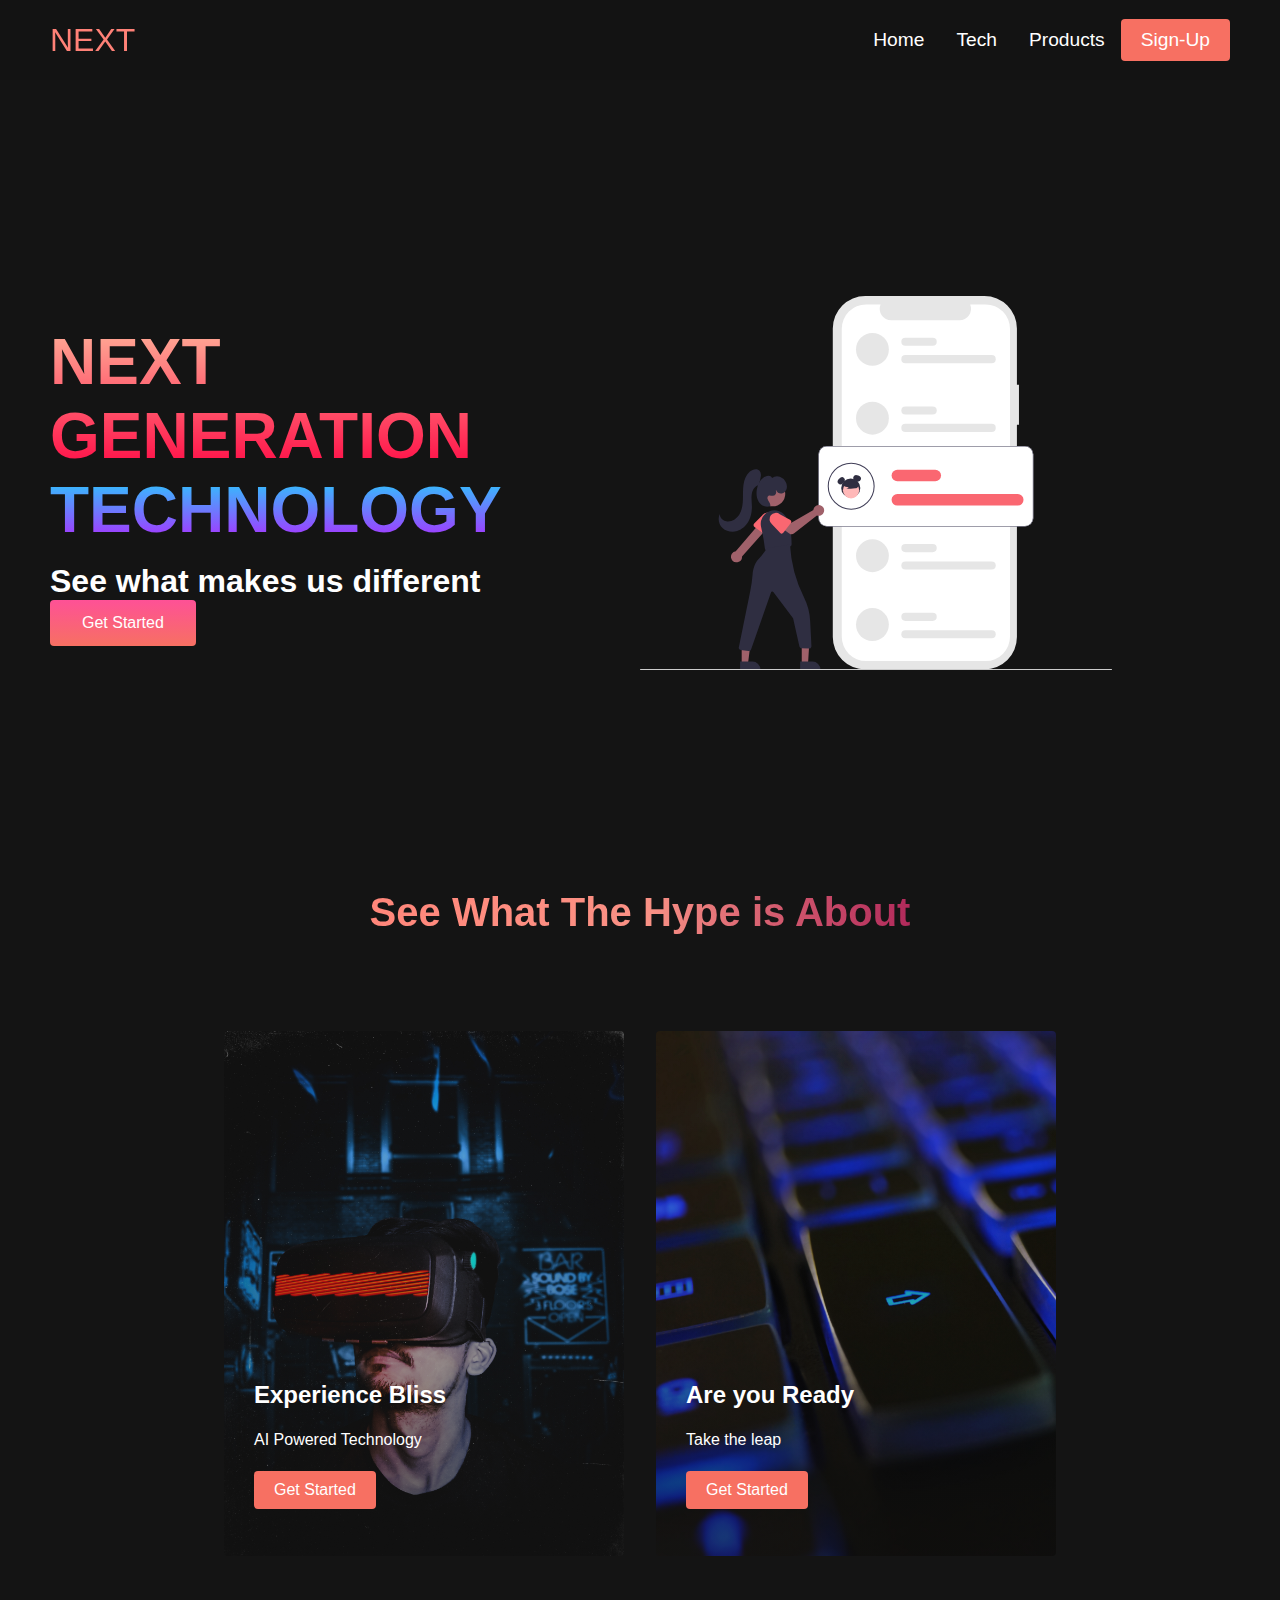
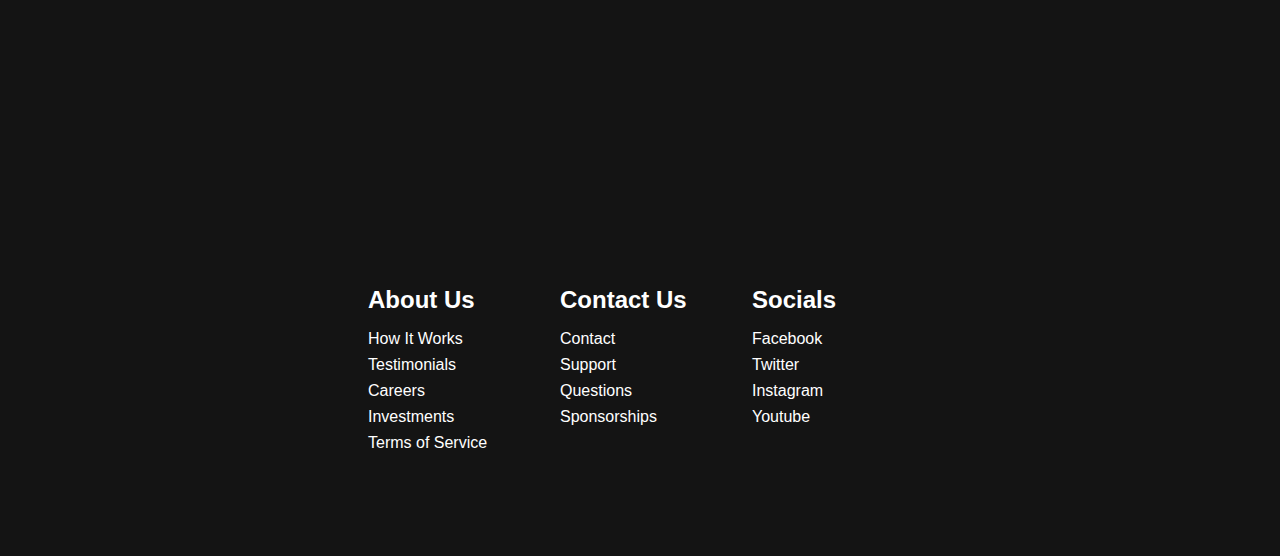
<file: index.html>
<!DOCTYPE html>
<html lang="en">
<head>
    <meta charset="UTF-8">
    <meta http-equiv="X-UA-Compatible" content="IE=edge">
    <meta name="viewport" content="width=device-width, initial-scale=1.0">
    <title>NEXT Website</title>
    <link rel="https://use.fontawesome.com/8934a5c9f3.js">
    <link rel ="https://kit.fontawesome.com/87dfe1efdd.js" crossorigin="anonymous">
    <link rel ="stylesheet" href="styles.css">

  </head>

<body>
    <nav class="navbar">
        <div class="navbar__container">
            <a href="/" id="navbar__logo"><i class="fa-regular fa-star"></i> NEXT
            </a>
            <div class="navbar__toggle" id="mobile-menu">
                <span class="bar"></span>
                <span class="bar"></span>
                <span class="bar"></span>
            </div>
            <ul class="navbar__menu">
                <li class="navbar__item">
                    <a href ="/"class="navbar__links">
                        Home
                    </a>
                </li>
                <li class="navbar__item">
                    <a href ="/tech.html" class="navbar__links">
                        Tech
                    </a>
                </li>
                <li class="navbar__item">
                    <a href ='/'class="navbar__links">
                      Products
                    </a>
                </li>
                <li class="navbar__btn">
                    <a href ='/'class="button">
                        Sign-Up
                    </a>
                </li>
            </ul>
        </div>
    </nav>
    <!--Hero Sction-->
    <div class="main">
        <div class="main__container">
            <div class="main__content">
                <h1>NEXT GENERATION</h1>
                <h2> TECHNOLOGY</h2>
                <p> See what makes us different</p>
                <button class="main__btn"><a href="/">Get Started</a>
                </button>
            </div>
            <div class="main__img--container">
                <img src="images/pic1.svg" alt="pic1" id="main__img">
            </div>   
        </div>
    </div>

    <!--Services Section-->
    <div class = "services">
        <h1> See What The Hype is About</h1>
        <div class="services__container">
            <div class="services__card">
                <h2> Experience Bliss</h2>
                <p> AI Powered Technology</p>
                <button> Get Started</button>
            </div>
            <div class="services__card">
                <h2>Are you Ready </h2>
                <p> Take the leap</p>
                <button> Get Started</button>
        </div>
    </div>
    </div>

    <!--footer-->
    <div class="footer__container">
        <div class="footer__links">
            <div class="footer__link--wrapper">
                <div class="footer__link--items">
                    <h2>About Us</h2>
                    <a href="/"> How It Works</a>
                    <a href="/"> Testimonials</a>
                    <a href="/"> Careers</a>
                    <a href="/"> Investments</a>
                    <a href="/"> Terms of Service</a>
                </div>

            </div>
            <div class="footer__link--wrapper">
                <div class="footer__link--items">
                    <h2>Contact Us</h2>
                    <a href="/"> Contact</a>
                    <a href="/"> Support</a>
                    <a href="/"> Questions</a>
                    <a href="/"> Sponsorships</a>
                </div>
                <div class="footer__link--items">
                    <h2>Socials</h2>
                    <a href="/" id = "facebook">Facebook</a>
                    <a href="/" id="twitter"> Twitter</a>
                    <a href="/" id="instagram"> Instagram</a>
                    <a href="/"id="youtube"> Youtube</a>
                </div>

            </div>
        </div>
      
                    </div>
            </div>
        </div>
    </div>
    
    <script src="app.js">
 
    </script>
    
</body>
</html>
</file>
<file: styles.css>
* {
    box-sizing: border-box;
    margin: 0;
    padding: 0;
    font-family: 'Kumbh Sans', sans-serif;
}

.navbar {
    background: #131313;
    height: 80px;
    display: flex;
    justify-content: center;
    align-items: center;
    font-size: 1.2rem;
    position: sticky;
    top: 0;
    z-index: 999;
}

.navbar__container {
    display: flex;
    justify-content: space-between;
    height: 80px;
    z-index: 1;
    width: 100%;
    max-width: 1300px;
    margin: 0 auto;
    padding: 0 50px;

}

#navbar__logo {
    background-color: #ff8177;
    background-image: linear-gradient
    (to top, #ff0844 0%, #ffb199 100%);
    background-size: 100%;
    -webkit-background-clip: text ;
    -moz-background-clip: text;
    -webkit-text-fill-color: transparent;
    -moz-text-fill: transparent;
    display: flex;
    align-items: center;
    cursor: pointer;
    text-decoration: none;
    font-size: 2rem;
 
}

.fa-gem {
    margin-right: 0.5rem;
}

.navbar__menu{
    display: flex;
    align-items: center;
    list-style: none;
    text-align: center;
}

.navbar__item {
    height: 80px;
}

.navbar__links {
    color: #fff;
    display: flex;
    align-items: center;
    justify-content: center;
    text-decoration: none;
    padding: 0 1rem;
    height: 100%;

}

.navbar__btn{
    display: flex;
    justify-content: center;
    align-items: center;
    padding: 0;
    width: 100%;
}

.button {
    display: flex;
    justify-content: center;
    align-items: center;
    text-decoration: none;
    padding: 10px 20px;
    height: 100%;
    width: 100%;
    border: none;
    outline: none;
    border-radius: 4px;
    background: #f77062;
    color: #fff;

}

.button:hover {
    background: #4837ff;
    transition: all 0.3s ease;
}

.navbar__links:hover{
    color:#f77062;
    transition: all 0.3s ease;
}
@media screen and (max-width: 960px) {
    .navbar__container {
        display: flex;
        justify-content: space-between;
        height: 80px;
        z-index: 1;
        width: 100%;
        max-width: 1300px;
        padding: 0;

    }

    .navbar__menu {
        display: grid;
        grid-template-columns: auto;
        margin: 0;
        width: 100%;
        position: absolute;
        top: -1000px;
        opacity: 0; 
        transition: all 0.5s ease;
        height: 50vh;
        z-index: -1;
        background: #131313;
    }

    .navbar__menu.active {
        background: #131313;
        top: 100%;
        opacity: 1;
        transition: all 0.5s ease;
        z-index: 99;
        height: 50vh;
        font-size:1.6rem
    }
    #navbar__logo {
        padding-left: 25px;

    }
    .navbar__toggle .bar{
        width: 25px;
        height: 3px;
        margin: 5px auto;
        transition: all 0.3s ease;
        background: #fff;
    }

    .navbar_item {
        width: 100%;

    }

    .navbar__links {
        text-align:center;
        padding: 2rem;
        width: 100;
        display: table;
    }
    #mobile-menu {
        position: absolute;
        top: 20%;
        right: 5%;
        transform: translate(5%, 20%);

    }
    .navbar__btn {
        padding-bottom: 2rem;
    }

    .button {
        display: flex;
        justify-content: center;
        align-items: center;
        width: 80%;
        height: 80px;
        margin: 0;
    }
    .navbar__toggle .bar {
        display: block;
        cursor: pointer;
    }

    #mobile-menu.is-active .bar:nth-child(2) {
        opacity:0;
    }

    #mobile-menu.is-active .bar:nth-child(1) {
        transform: translateY(8px) rotate(45deg);
    }
    #mobile-menu.is-active .bar:nth-child(3) {
        transform: translateY(-8px) rotate(-45deg);
    }
}

/* Hero Section CSS*/
.main{
    background-color: #141414;
}

.main__container {
    display: grid;
    grid-template-columns: 1fr 1fr;
    align-items: center;
    justify-self: center;
    margin: 0 auto;
    height: 90vh;
    background-color: #141414;
    z-index: 1;
    width: 100%;
    max-width: 1300px;
    padding: 0 50px;
}

.main__content h1 {
    font-size: 4rem;
    background-color: #ff8177;
    background-image: linear-gradient(to top, #ff0844 0%, #ffb199 100%);
    background-size: 100%;
    -webkit-background-clip: text;
    -moz-background-clip: text;
    -webkit-text-fill-color: transparent;
    -moz-text-fil-color:transparent;

}

.main__content h2 {

    font-size: 4rem;
    background-color: #ff8177;
    background-image: linear-gradient(to top, #b721ff 0%, #21d4fd 100%);
    background-size: 100%;
    -webkit-background-clip: text;
    -moz-background-clip: text;
    -webkit-text-fill-color: transparent;
    -moz-text-fil-color: transparent;

}

.main__content p {
    margin-top: 1rem;
    font-size: 2rem;
    font-weight: 700;
    color:#fff;
}

.main__btn {
    font-size: 1rem;
    background-image: linear-gradient(to top, #f77062 0%, #fe5196 100%);
    padding: 14px 32px;
    border: none;
    border-radius: 4px;
    color: #fff;
    margin-top: 2 rem;
    cursor: pointer;
    position: relative;
    transition: all 0.35s;
    outline: none;
}
.main__btn a {
    position: relative;
    z-index: 2;
    color: #FFF;
    text-decoration: none;
}

.main__btn:after {
    position: absolute;
    content: '';
    top: 0;
    left: 0;
    width: 0;
    height: 100%;
    background: #4837ff;
    transition: all 0.35s;
    border-radius: 4px;
}

.main__btn:hover {
    color: #fff;
    
}

.main__btn:hover:after {
    width:100%;

}
.main_img--container{
    text-align:center;
}

#main__img {
    height: 80%;
    width: 80%;
}

/* Mobile Responsive */



@media screen and (max-width: 768px) {
    .main__container {
        display: grid;
        grid-template-columns: auto;
        align-items: center;
        justify-self: center;
        width: 100%;
        margin: 0 auto;
        height: 90vh;
    }

    
.main__content {
    text-align: center;
    margin-bottom: 4rem;
}

.main__content h1 {
    font-size:2.5rem;
    margin-top: 2rem;
}
.main__content h2 {
    font-size: 3rem;
}
.main__content p {
    margin-top: 1rem;
    font-size: 1.5rem;
 }
}

 @media screen and (max-width: 480px) {
    .main__content h1 {
        font-size:2rem;
        margin-top: 3rem;
    }
    .main__content h2 {
        font-size: 2rem;
    }
    .main__content p {
        margin-top: 2rem;
        font-size: 1.5rem;
    }

    .main__btn {
        padding: 12px 36px;
        margin: 2.5rem 0;
    }

 }

 .services {
    background: #141414;
    display: flex;
    flex-direction: column;
    align-items: center;
    height: 100vh;
 }

 .services h1 {
    background-color: #ff8177;
    background-image: linear-gradient(to right, #ff8177 0%, 
    #ff867a 0%, #ff8c7f 21%, #f99185 52%, #cf556c 78%, #b12a5b 100%);
    background-size: 100%;
    margin-bottom: 5rem;
    font-size: 2.5rem;
    -webkit-background-clip: text;
    -moz-background-clip: text;
    -webkit-text-fill-color: transparent;
    -moz-text-fil-color: transparent;

 }
 .services__container {
    display: flex;
    justify-content: center;
    flex-wrap: wrap;

 }

 .services__card {
    margin: 1rem;
    height: 525px;
    width:400px;
    border-radius:4px;
    background-image: linear-gradient(to bottom,
    rgba(0,0,0,0) 0%,
    rgba(17,17,17,0.6)100%
    ),
    url('images/pic2.jpg');
    background-size: cover;
    position: relative;
    color: #FFF;

 }
 .services__card:nth-child(2) {
    background-image: linear-gradient(to bottom,
    rgba(0,0,0,0) 0%,
    rgba(17,17,17,0.6)100%
    ),
    url('images/pic3.jpg');
    background-size: cover;
    position: relative;
    color: #FFF;


 }
 .services h2{
    position: absolute;
    top: 350px;
    left: 30px;
 }

 .services__card p {
    position: absolute;
    top: 400px;
    left: 30px;
 }

 .services__card button {
    color: #fff;
    padding: 10px 20px;
    border: none;
    outline: none;
    border-radius: 4px;
    background: #f77062;
    position: absolute;
    top: 440px;
    left: 30px;
    font-size: 1rem;
    cursor: pointer;
 }

 .services__card:hover {
    transform: scale(1.075);
    transition: 0.2s ease-in;
    cursor: pointer;
 }

 @media screen and (max-width: 960px) {
    .services {
        height: 1600px;
    }
    .services h1 {
        font-size: 2rem;
        margin-top: 12rem;
    }
 }

 @media screen and (max-width: 480px) {
    .services {
        height: 1400px;
    }
    .services h1 {
        font-size: 1.2rem;
    }
    .services__card {
        width: 300px;
    }
 }

 /* Footer CSS */

 .footer__container {
    background-color: #141414;
    padding: 5rem 0;
    display: flex;
    flex-direction: column;
    justify-content: center;
    align-items: center;
 }
 #footer__logo{
    color: #fff;
    display: flex;
    align-items: center;
    cursor: pointer;
    text-decoration: none;
    font-size: 2rem;
 }

 .footer__links {
    width: 100px;
    max-width: 1000px;
    display: flex;
    justify-content: center;
 }

 .footer__link--wrapper {
    display: flex;
 }

 .footer__link--items {
    display: flex;
    flex-direction: column;
    align-items: flex-start;
    margin:16px;
    text-align:left;
    width: 160px;
    box-sizing: border-box;
 }

 .footer__link--items h2 {
    margin-bottom: 16px;

 }

 .footer__link--items > h2 {
    color: #fff;

 }
 .footer__link--items a {
    color: #fff;
    text-decoration: none;
    margin-bottom: 0.5rem;
 }

 .footer__link--items a:hover {
    color: #e9e9e9;
    transiton: 0.3s ease-out;
 }
 /* Social Icons */

 .social__icon--link {
    color: #fff;
    font-size: 24px;
 }

 .social__media {
    max-width: 1000px;
    width: 100%;
 }

 .social__media--wrap {
    display: flex;
    justify-content: space-between;
    align-items: center;
    width: 90%;
    max-width: 1000px;
    margin: 40px auto 0 auto;
 }

 .social__icons {
    display: flex;
    justify-content: space-between;
    align-items: center;
    width: 240px;
 }

 .social__logo {
    color: #fff;
    justify-self: flex-start ;
    margin-left: 20px;
    cursor: pointer;
    text-decoration: none;
    font-size: 2rem;
    display: flex;
    align-items: center;
    margin-bottom: 16px;
 }

 .website__right {
    color:#fff;
 }

 @media screen and (max-width: 820px) {
    .footer__links {
        padding-top: 2rem;
    }
    #footer__logo {
        margin-bottom: 2rem;
    }
    .website__rights {
        margin-bottom: 2rem;
    }
    .footer__link--wrapper {
        flex-direction: column;
    }
    .social__media--wrap {
        flex-direction: column;

    }
 }

 @media screen and (max-width: 480px) {
    .footer__links--items {
        margin: 0;
        padding: 10px;
        width:100%;
    
    }
   
    }
</file>
